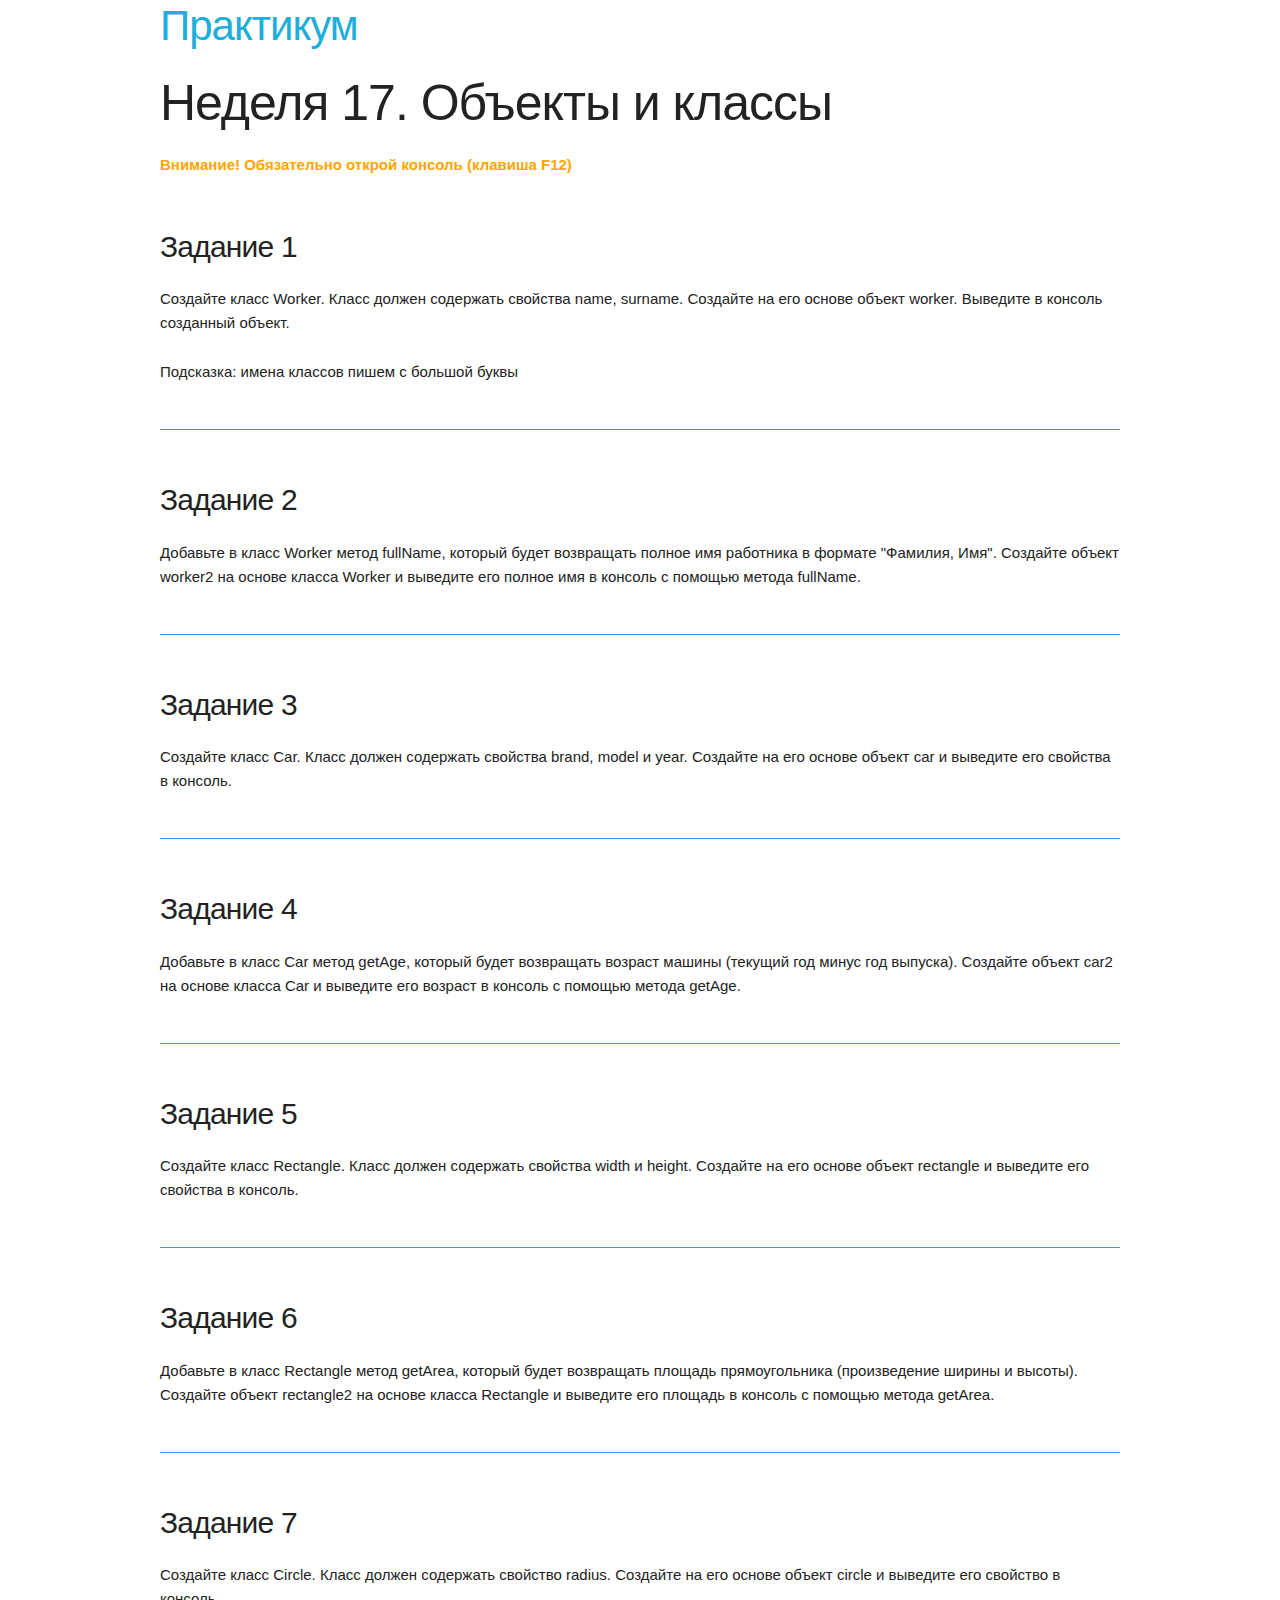
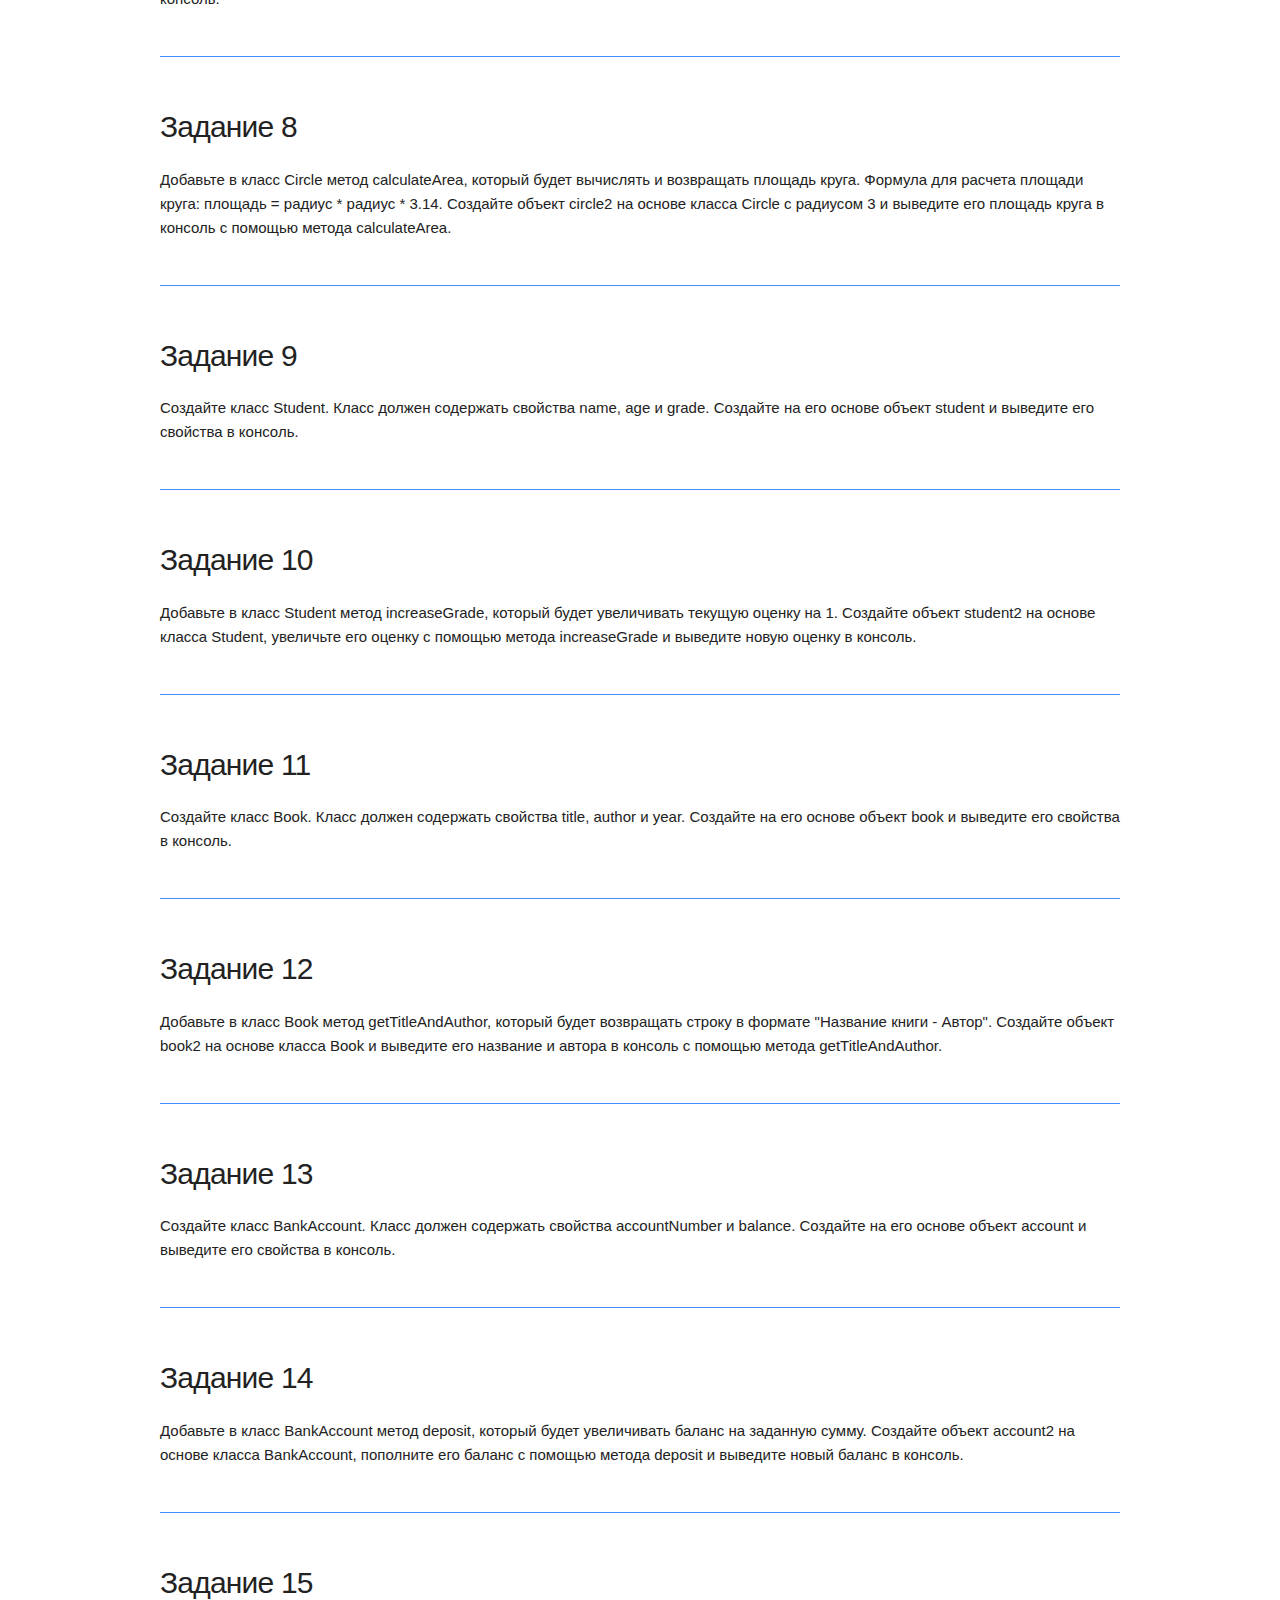
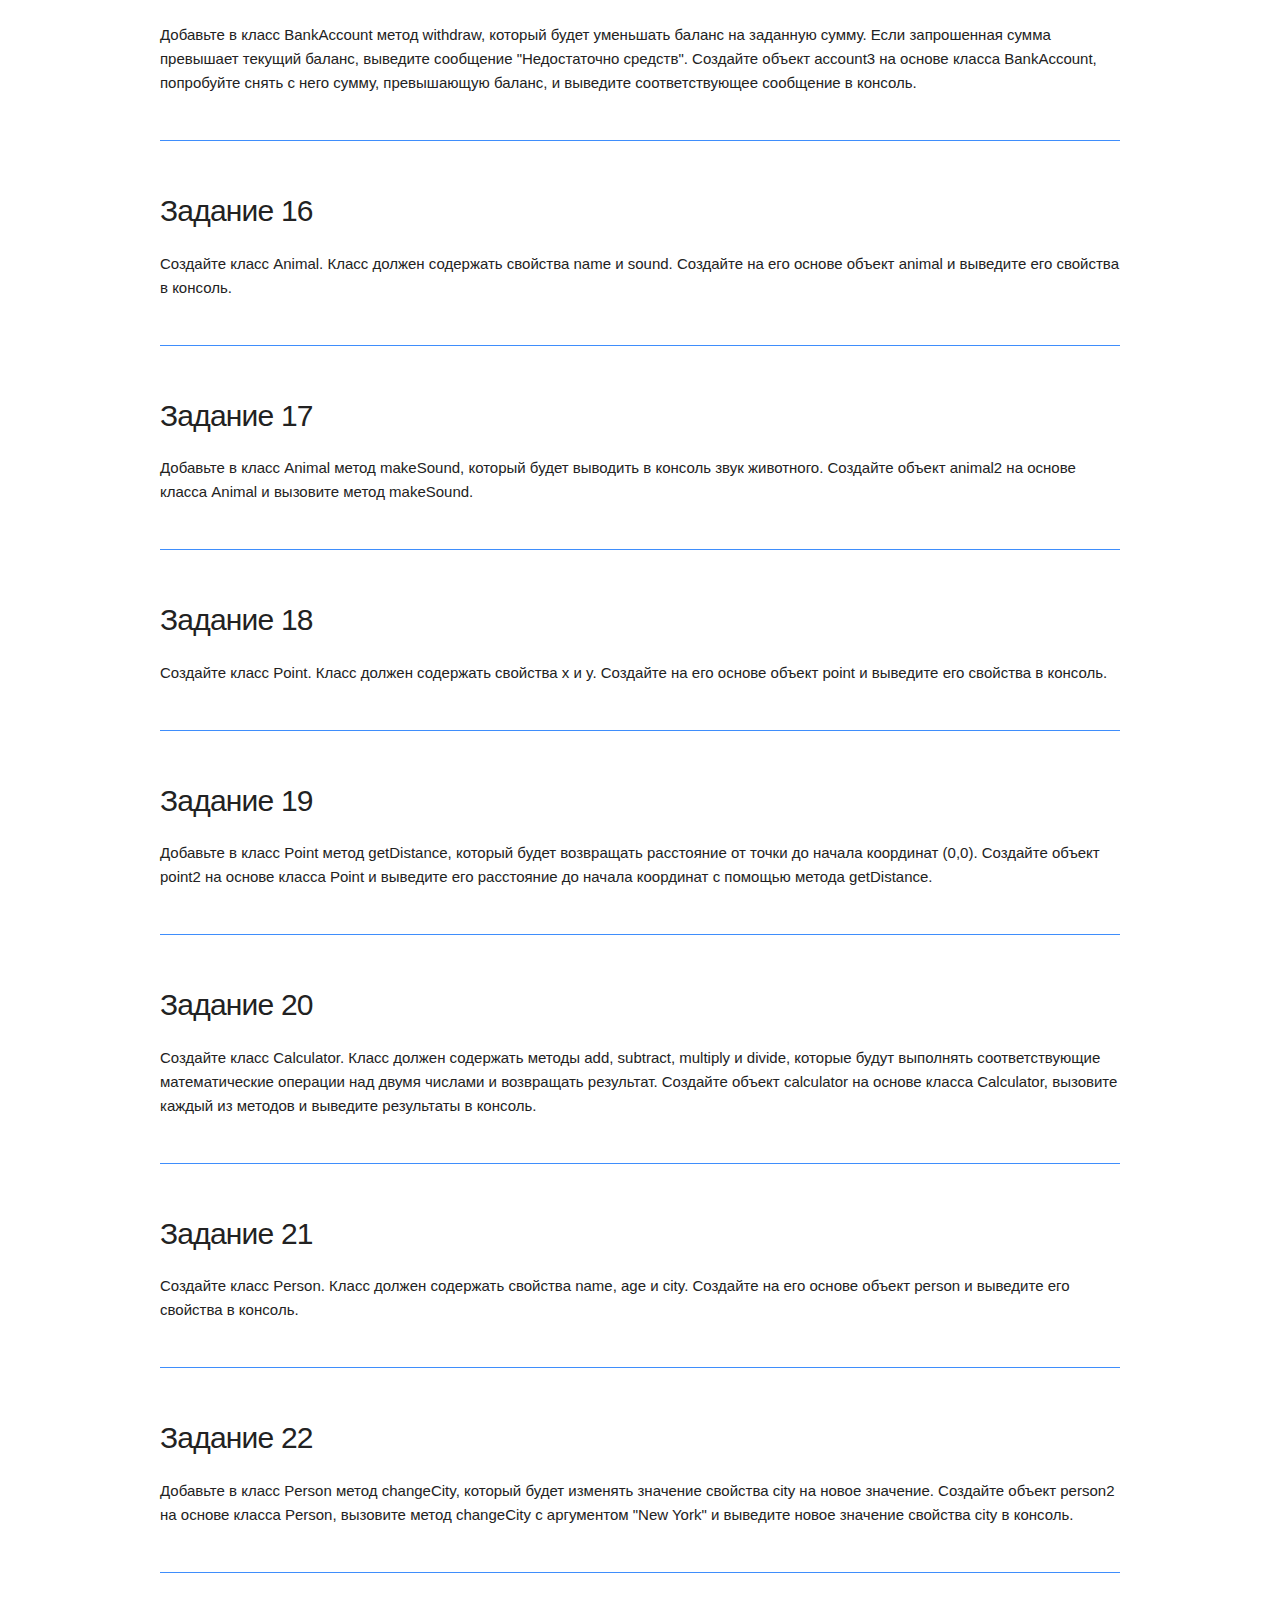
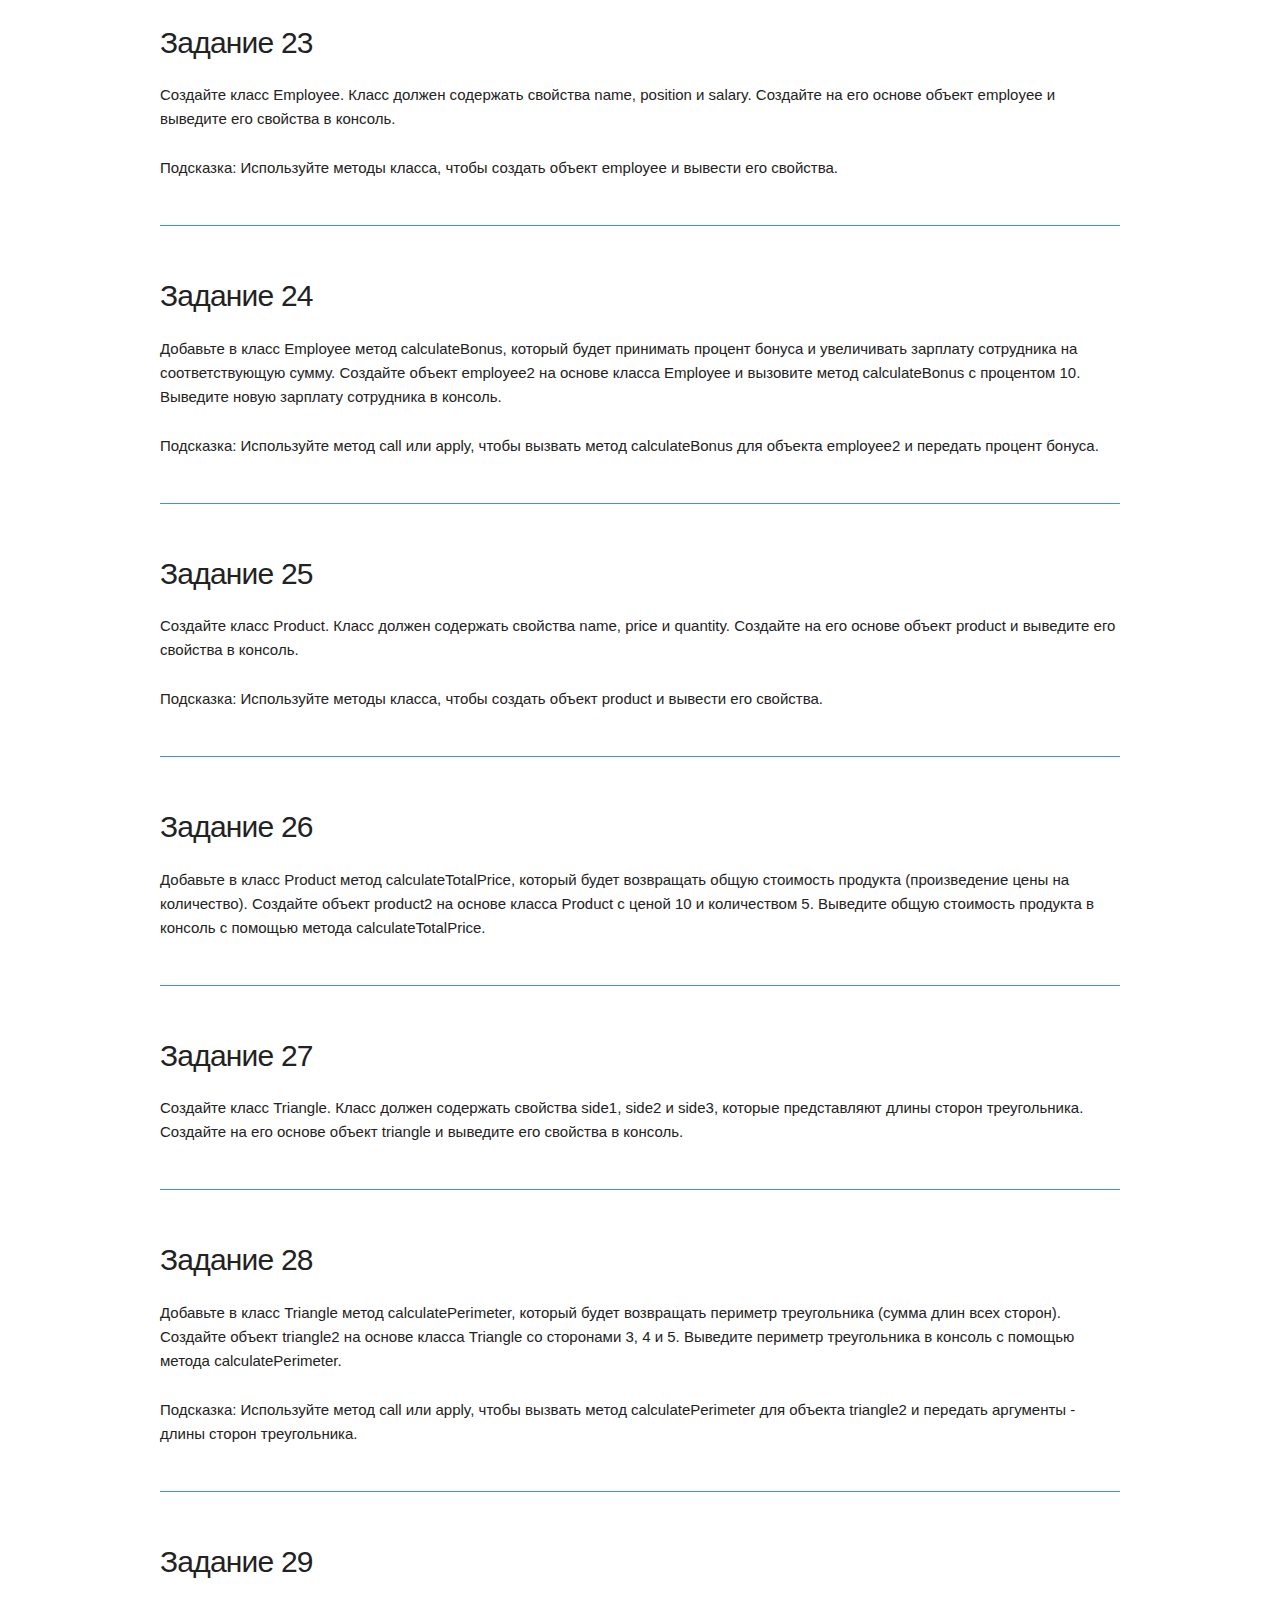
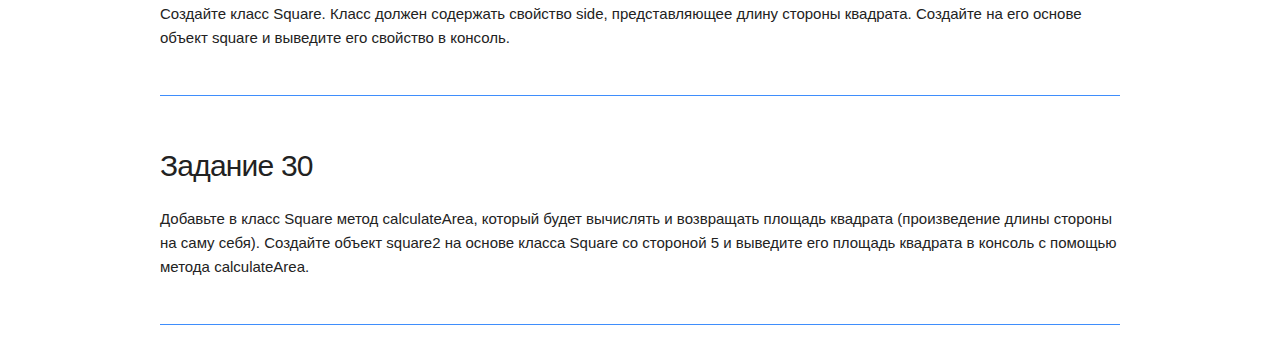
<file: part1-practicum/index.html>
<!DOCTYPE html>
<html lang="ru">
  <head>
    <meta charset="UTF-8" />
    <meta name="viewport" content="width=device-width, initial-scale=1.0" />
    <meta http-equiv="X-UA-Compatible" content="ie=edge" />
    <title>JS 2.0. Практикум.</title>
    <link rel="stylesheet" href="./styles/normalize.css" />
    <link rel="stylesheet" href="./styles/style.css" />
    <link rel="stylesheet" href="./styles/skeleton.css" />
  </head>

  <body>
    <div class="container">
      <h2><a>Практикум</a></h2>
      <h1>Неделя 17. Объекты и классы</h1>
      <p class="text-orange">
        <b>Внимание! Обязательно открой консоль (клавиша F12)</b>
      </p>

      <section>
        <h4>Задание 1</h4>
        <p>
          Создайте класс Worker. Класс должен содержать свойства name, surname.
          Создайте на его основе объект worker. Выведите в консоль созданный
          объект.
        </p>
        <p>Подсказка: имена классов пишем с большой буквы</p>
      </section>

      <section>
        <h4>Задание 2</h4>
        <p>
          Добавьте в класс Worker метод fullName, который будет возвращать
          полное имя работника в формате "Фамилия, Имя". Создайте объект worker2
          на основе класса Worker и выведите его полное имя в консоль с помощью
          метода fullName.
        </p>
      </section>

      <section>
        <h4>Задание 3</h4>
        <p>
          Создайте класс Car. Класс должен содержать свойства brand, model и
          year. Создайте на его основе объект car и выведите его свойства в
          консоль.
        </p>
      </section>

      <section>
        <h4>Задание 4</h4>
        <p>
          Добавьте в класс Car метод getAge, который будет возвращать возраст
          машины (текущий год минус год выпуска). Создайте объект car2 на основе
          класса Car и выведите его возраст в консоль с помощью метода getAge.
        </p>
      </section>

      <section>
        <h4>Задание 5</h4>
        <p>
          Создайте класс Rectangle. Класс должен содержать свойства width и
          height. Создайте на его основе объект rectangle и выведите его
          свойства в консоль.
        </p>
      </section>

      <section>
        <h4>Задание 6</h4>
        <p>
          Добавьте в класс Rectangle метод getArea, который будет возвращать
          площадь прямоугольника (произведение ширины и высоты). Создайте объект
          rectangle2 на основе класса Rectangle и выведите его площадь в консоль
          с помощью метода getArea.
        </p>
      </section>

      <section>
        <h4>Задание 7</h4>
        <p>
          Создайте класс Circle. Класс должен содержать свойство radius.
          Создайте на его основе объект circle и выведите его свойство в
          консоль.
        </p>
      </section>

      <section>
        <h4>Задание 8</h4>
        <p>
          Добавьте в класс Circle метод calculateArea, который будет вычислять и
          возвращать площадь круга. Формула для расчета площади круга: площадь =
          радиус * радиус * 3.14. Создайте объект circle2 на основе класса
          Circle с радиусом 3 и выведите его площадь круга в консоль с помощью
          метода calculateArea.
        </p>
      </section>

      <section>
        <h4>Задание 9</h4>
        <p>
          Создайте класс Student. Класс должен содержать свойства name, age и
          grade. Создайте на его основе объект student и выведите его свойства в
          консоль.
        </p>
      </section>

      <section>
        <h4>Задание 10</h4>
        <p>
          Добавьте в класс Student метод increaseGrade, который будет
          увеличивать текущую оценку на 1. Создайте объект student2 на основе
          класса Student, увеличьте его оценку с помощью метода increaseGrade и
          выведите новую оценку в консоль.
        </p>
      </section>

      <section>
        <h4>Задание 11</h4>
        <p>
          Создайте класс Book. Класс должен содержать свойства title, author и
          year. Создайте на его основе объект book и выведите его свойства в
          консоль.
        </p>
      </section>

      <section>
        <h4>Задание 12</h4>
        <p>
          Добавьте в класс Book метод getTitleAndAuthor, который будет
          возвращать строку в формате "Название книги - Автор". Создайте объект
          book2 на основе класса Book и выведите его название и автора в консоль
          с помощью метода getTitleAndAuthor.
        </p>
      </section>

      <section>
        <h4>Задание 13</h4>
        <p>
          Создайте класс BankAccount. Класс должен содержать свойства
          accountNumber и balance. Создайте на его основе объект account и
          выведите его свойства в консоль.
        </p>
      </section>

      <section>
        <h4>Задание 14</h4>
        <p>
          Добавьте в класс BankAccount метод deposit, который будет увеличивать
          баланс на заданную сумму. Создайте объект account2 на основе класса
          BankAccount, пополните его баланс с помощью метода deposit и выведите
          новый баланс в консоль.
        </p>
      </section>

      <section>
        <h4>Задание 15</h4>
        <p>
          Добавьте в класс BankAccount метод withdraw, который будет уменьшать
          баланс на заданную сумму. Если запрошенная сумма превышает текущий
          баланс, выведите сообщение "Недостаточно средств". Создайте объект
          account3 на основе класса BankAccount, попробуйте снять с него сумму,
          превышающую баланс, и выведите соответствующее сообщение в консоль.
        </p>
      </section>

      <section>
        <h4>Задание 16</h4>
        <p>
          Создайте класс Animal. Класс должен содержать свойства name и sound.
          Создайте на его основе объект animal и выведите его свойства в
          консоль.
        </p>
      </section>

      <section>
        <h4>Задание 17</h4>
        <p>
          Добавьте в класс Animal метод makeSound, который будет выводить в
          консоль звук животного. Создайте объект animal2 на основе класса
          Animal и вызовите метод makeSound.
        </p>
      </section>

      <section>
        <h4>Задание 18</h4>
        <p>
          Создайте класс Point. Класс должен содержать свойства x и y. Создайте
          на его основе объект point и выведите его свойства в консоль.
        </p>
      </section>

      <section>
        <h4>Задание 19</h4>
        <p>
          Добавьте в класс Point метод getDistance, который будет возвращать
          расстояние от точки до начала координат (0,0). Создайте объект point2
          на основе класса Point и выведите его расстояние до начала координат с
          помощью метода getDistance.
        </p>
      </section>

      <section>
        <h4>Задание 20</h4>
        <p>
          Создайте класс Calculator. Класс должен содержать методы add,
          subtract, multiply и divide, которые будут выполнять соответствующие
          математические операции над двумя числами и возвращать результат.
          Создайте объект calculator на основе класса Calculator, вызовите
          каждый из методов и выведите результаты в консоль.
        </p>
      </section>

      <section>
        <h4>Задание 21</h4>
        <p>
          Создайте класс Person. Класс должен содержать свойства name, age и
          city. Создайте на его основе объект person и выведите его свойства в
          консоль.
        </p>
      </section>

      <section>
        <h4>Задание 22</h4>
        <p>
          Добавьте в класс Person метод changeCity, который будет изменять
          значение свойства city на новое значение. Создайте объект person2 на
          основе класса Person, вызовите метод changeCity с аргументом "New
          York" и выведите новое значение свойства city в консоль.
        </p>
      </section>

      <section>
        <h4>Задание 23</h4>
        <p>
          Создайте класс Employee. Класс должен содержать свойства name,
          position и salary. Создайте на его основе объект employee и выведите
          его свойства в консоль.
        </p>
        <p>
          Подсказка: Используйте методы класса, чтобы создать объект employee и
          вывести его свойства.
        </p>
      </section>

      <section>
        <h4>Задание 24</h4>
        <p>
          Добавьте в класс Employee метод calculateBonus, который будет
          принимать процент бонуса и увеличивать зарплату сотрудника на
          соответствующую сумму. Создайте объект employee2 на основе класса
          Employee и вызовите метод calculateBonus с процентом 10. Выведите
          новую зарплату сотрудника в консоль.
        </p>
        <p>
          Подсказка: Используйте метод call или apply, чтобы вызвать метод
          calculateBonus для объекта employee2 и передать процент бонуса.
        </p>
      </section>

      <section>
        <h4>Задание 25</h4>
        <p>
          Создайте класс Product. Класс должен содержать свойства name, price и
          quantity. Создайте на его основе объект product и выведите его
          свойства в консоль.
        </p>
        <p>
          Подсказка: Используйте методы класса, чтобы создать объект product и
          вывести его свойства.
        </p>
      </section>

      <section>
        <h4>Задание 26</h4>
        <p>
          Добавьте в класс Product метод calculateTotalPrice, который будет
          возвращать общую стоимость продукта (произведение цены на количество).
          Создайте объект product2 на основе класса Product с ценой 10 и
          количеством 5. Выведите общую стоимость продукта в консоль с помощью
          метода calculateTotalPrice.
        </p>
      </section>

      <section>
        <h4>Задание 27</h4>
        <p>
          Создайте класс Triangle. Класс должен содержать свойства side1, side2
          и side3, которые представляют длины сторон треугольника. Создайте на
          его основе объект triangle и выведите его свойства в консоль.
        </p>
      </section>

      <section>
        <h4>Задание 28</h4>
        <p>
          Добавьте в класс Triangle метод calculatePerimeter, который будет
          возвращать периметр треугольника (сумма длин всех сторон). Создайте
          объект triangle2 на основе класса Triangle со сторонами 3, 4 и 5.
          Выведите периметр треугольника в консоль с помощью метода
          calculatePerimeter.
        </p>
        <p>
          Подсказка: Используйте метод call или apply, чтобы вызвать метод
          calculatePerimeter для объекта triangle2 и передать аргументы - длины
          сторон треугольника.
        </p>
      </section>

      <section>
        <h4>Задание 29</h4>
        <p>
          Создайте класс Square. Класс должен содержать свойство side,
          представляющее длину стороны квадрата. Создайте на его основе объект
          square и выведите его свойство в консоль.
        </p>
      </section>

      <section>
        <h4>Задание 30</h4>
        <p>
          Добавьте в класс Square метод calculateArea, который будет вычислять и
          возвращать площадь квадрата (произведение длины стороны на саму себя).
          Создайте объект square2 на основе класса Square со стороной 5 и
          выведите его площадь квадрата в консоль с помощью метода
          calculateArea.
        </p>
      </section>
    </div>

    <script src="index.js"></script>
  </body>
</html>
</file>
<file: part1-practicum/styles/style.css>
body {
  font-size: 18px;
}

h1 {
  font-size: 2.5rem;
}

h2 {
  font-size: 2.1rem;
}

h3 {
  font-size: 1.9rem;
}

h4 {
  font-size: 1.2rem;
  font-weight: bold;
}

h1.site-title {
  font-size: 1.5rem;
}
h2.site-title {
  font-size: 1.3rem;
}

section h3 {
  font-size: 1.1rem;
  text-transform: uppercase;
}

section {
  margin: 30px 0;
  padding: 20px 0;
  border-bottom: 1px solid #3f8efc;
}

.out-1,
.out-2,
.out-3,
.out-4,
.out-5,
.out-6,
.out-7,
.out-8,
.out-9,
.out-10,
.out-11,
.out-12,
.out-13,
.out-14,
.out-15,
.out-16,
.out-17,
.out-18,
.out-19,
.out-20,
.out-21,
.out-22,
.out-23,
.out-24,
.out-25,
.out-26,
.out-27,
.out-28,
.out-29,
.out-30 {
  background: #dcdcdc;
  padding: 10px;
}

.text-orange {
  color: orange;
}

.bg-orange {
  background: orange;
}

pre {
  background: #bfd8ff;
  padding: 10px;
}

pre,
blockquote,
dl,
figure,
table,
p,
ul,
ol,
form {
  margin-bottom: 1.5rem;
}

.cd {
  font-family: monospace;
  background: aliceblue;
  padding-left: 15px;
  border-left: 2px solid #33c3f0;
}

div.section {
  border-top: 1px solid #c0c0c0;
  border-bottom: 1px solid #c0c0c0;
  margin: 20px 0;
  padding: 20px 0;
}
</file>
<file: part1-practicum/styles/skeleton.css>
/*
* Skeleton V2.0.4
* Copyright 2014, Dave Gamache
* www.getskeleton.com
* Free to use under the MIT license.
* http://www.opensource.org/licenses/mit-license.php
* 12/29/2014
*/

/* Table of contents
––––––––––––––––––––––––––––––––––––––––––––––––––
- Grid
- Base Styles
- Typography
- Links
- Buttons
- Forms
- Lists
- Code
- Tables
- Spacing
- Utilities
- Clearing
- Media Queries
*/

/* Grid
–––––––––––––––––––––––––––––––––––––––––––––––––– */
.container {
  position: relative;
  width: 100%;
  max-width: 960px;
  margin: 0 auto;
  padding: 0 20px;
  box-sizing: border-box;
}
.column,
.columns {
  width: 100%;
  float: left;
  box-sizing: border-box;
}

/* For devices larger than 400px */
@media (min-width: 400px) {
  .container {
    width: 85%;
    padding: 0;
  }
}

/* For devices larger than 550px */
@media (min-width: 550px) {
  .container {
    width: 80%;
  }
  .column,
  .columns {
    margin-left: 4%;
  }
  .column:first-child,
  .columns:first-child {
    margin-left: 0;
  }

  .one.column,
  .one.columns {
    width: 4.66666666667%;
  }
  .two.columns {
    width: 13.3333333333%;
  }
  .three.columns {
    width: 22%;
  }
  .four.columns {
    width: 30.6666666667%;
  }
  .five.columns {
    width: 39.3333333333%;
  }
  .six.columns {
    width: 48%;
  }
  .seven.columns {
    width: 56.6666666667%;
  }
  .eight.columns {
    width: 65.3333333333%;
  }
  .nine.columns {
    width: 74%;
  }
  .ten.columns {
    width: 82.6666666667%;
  }
  .eleven.columns {
    width: 91.3333333333%;
  }
  .twelve.columns {
    width: 100%;
    margin-left: 0;
  }

  .one-third.column {
    width: 30.6666666667%;
  }
  .two-thirds.column {
    width: 65.3333333333%;
  }

  .one-half.column {
    width: 48%;
  }

  /* Offsets */
  .offset-by-one.column,
  .offset-by-one.columns {
    margin-left: 8.66666666667%;
  }
  .offset-by-two.column,
  .offset-by-two.columns {
    margin-left: 17.3333333333%;
  }
  .offset-by-three.column,
  .offset-by-three.columns {
    margin-left: 26%;
  }
  .offset-by-four.column,
  .offset-by-four.columns {
    margin-left: 34.6666666667%;
  }
  .offset-by-five.column,
  .offset-by-five.columns {
    margin-left: 43.3333333333%;
  }
  .offset-by-six.column,
  .offset-by-six.columns {
    margin-left: 52%;
  }
  .offset-by-seven.column,
  .offset-by-seven.columns {
    margin-left: 60.6666666667%;
  }
  .offset-by-eight.column,
  .offset-by-eight.columns {
    margin-left: 69.3333333333%;
  }
  .offset-by-nine.column,
  .offset-by-nine.columns {
    margin-left: 78%;
  }
  .offset-by-ten.column,
  .offset-by-ten.columns {
    margin-left: 86.6666666667%;
  }
  .offset-by-eleven.column,
  .offset-by-eleven.columns {
    margin-left: 95.3333333333%;
  }

  .offset-by-one-third.column,
  .offset-by-one-third.columns {
    margin-left: 34.6666666667%;
  }
  .offset-by-two-thirds.column,
  .offset-by-two-thirds.columns {
    margin-left: 69.3333333333%;
  }

  .offset-by-one-half.column,
  .offset-by-one-half.columns {
    margin-left: 52%;
  }
}

/* Base Styles
  –––––––––––––––––––––––––––––––––––––––––––––––––– */
/* NOTE
  html is set to 62.5% so that all the REM measurements throughout Skeleton
  are based on 10px sizing. So basically 1.5rem = 15px :) */
html {
  font-size: 62.5%;
}
body {
  font-size: 1.5em; /* currently ems cause chrome bug misinterpreting rems on body element */
  line-height: 1.6;
  font-weight: 400;
  font-family: "Raleway", "HelveticaNeue", "Helvetica Neue", Helvetica, Arial,
    sans-serif;
  color: #222;
}

/* Typography
  –––––––––––––––––––––––––––––––––––––––––––––––––– */
h1,
h2,
h3,
h4,
h5,
h6 {
  margin-top: 0;
  margin-bottom: 2rem;
  font-weight: 300;
}
h1 {
  font-size: 4rem;
  line-height: 1.2;
  letter-spacing: -0.1rem;
}
h2 {
  font-size: 3.6rem;
  line-height: 1.25;
  letter-spacing: -0.1rem;
}
h3 {
  font-size: 3rem;
  line-height: 1.3;
  letter-spacing: -0.1rem;
}
h4 {
  font-size: 2.4rem;
  line-height: 1.35;
  letter-spacing: -0.08rem;
}
h5 {
  font-size: 1.8rem;
  line-height: 1.5;
  letter-spacing: -0.05rem;
}
h6 {
  font-size: 1.5rem;
  line-height: 1.6;
  letter-spacing: 0;
}

/* Larger than phablet */
@media (min-width: 550px) {
  h1 {
    font-size: 5rem;
  }
  h2 {
    font-size: 4.2rem;
  }
  h3 {
    font-size: 3.6rem;
  }
  h4 {
    font-size: 3rem;
  }
  h5 {
    font-size: 2.4rem;
  }
  h6 {
    font-size: 1.5rem;
  }
}

p {
  margin-top: 0;
}

/* Links
  –––––––––––––––––––––––––––––––––––––––––––––––––– */
a {
  color: #1eaedb;
}
a:hover {
  color: #0fa0ce;
}

/* Buttons
  –––––––––––––––––––––––––––––––––––––––––––––––––– */
.button,
button,
input[type="submit"],
input[type="reset"],
input[type="button"] {
  display: inline-block;
  height: 38px;
  padding: 0 30px;
  color: #555;
  text-align: center;
  font-size: 11px;
  font-weight: 600;
  line-height: 38px;
  letter-spacing: 0.1rem;
  text-transform: uppercase;
  text-decoration: none;
  white-space: nowrap;
  background-color: transparent;
  border-radius: 4px;
  border: 1px solid #bbb;
  cursor: pointer;
  box-sizing: border-box;
}
.button:hover,
button:hover,
input[type="submit"]:hover,
input[type="reset"]:hover,
input[type="button"]:hover,
.button:focus,
button:focus,
input[type="submit"]:focus,
input[type="reset"]:focus,
input[type="button"]:focus {
  color: #333;
  border-color: #888;
  outline: 0;
}
.button.button-primary,
button.button-primary,
input[type="submit"].button-primary,
input[type="reset"].button-primary,
input[type="button"].button-primary {
  color: #fff;
  background-color: #33c3f0;
  border-color: #33c3f0;
}
.button.button-primary:hover,
button.button-primary:hover,
input[type="submit"].button-primary:hover,
input[type="reset"].button-primary:hover,
input[type="button"].button-primary:hover,
.button.button-primary:focus,
button.button-primary:focus,
input[type="submit"].button-primary:focus,
input[type="reset"].button-primary:focus,
input[type="button"].button-primary:focus {
  color: #fff;
  background-color: #1eaedb;
  border-color: #1eaedb;
}

/* Forms
  –––––––––––––––––––––––––––––––––––––––––––––––––– */
input[type="email"],
input[type="number"],
input[type="search"],
input[type="text"],
input[type="tel"],
input[type="url"],
input[type="password"],
textarea,
select {
  height: 38px;
  padding: 6px 10px; /* The 6px vertically centers text on FF, ignored by Webkit */
  background-color: #fff;
  border: 1px solid #d1d1d1;
  border-radius: 4px;
  box-shadow: none;
  box-sizing: border-box;
}
/* Removes awkward default styles on some inputs for iOS */
input[type="email"],
input[type="number"],
input[type="search"],
input[type="text"],
input[type="tel"],
input[type="url"],
input[type="password"],
textarea {
  -webkit-appearance: none;
  -moz-appearance: none;
  appearance: none;
}
textarea {
  min-height: 65px;
  padding-top: 6px;
  padding-bottom: 6px;
}
input[type="email"]:focus,
input[type="number"]:focus,
input[type="search"]:focus,
input[type="text"]:focus,
input[type="tel"]:focus,
input[type="url"]:focus,
input[type="password"]:focus,
textarea:focus,
select:focus {
  border: 1px solid #33c3f0;
  outline: 0;
}
label,
legend {
  display: block;
  margin-bottom: 0.5rem;
  font-weight: 600;
}
fieldset {
  padding: 0;
  border-width: 0;
}
input[type="checkbox"],
input[type="radio"] {
  display: inline;
}
label > .label-body {
  display: inline-block;
  margin-left: 0.5rem;
  font-weight: normal;
}

/* Lists
  –––––––––––––––––––––––––––––––––––––––––––––––––– */
ul {
  list-style: circle inside;
}
ol {
  list-style: decimal inside;
}
ol,
ul {
  padding-left: 0;
  margin-top: 0;
}
ul ul,
ul ol,
ol ol,
ol ul {
  margin: 1.5rem 0 1.5rem 3rem;
  font-size: 90%;
}
li {
  margin-bottom: 1rem;
}

/* Code
  –––––––––––––––––––––––––––––––––––––––––––––––––– */
code {
  padding: 0.2rem 0.5rem;
  margin: 0 0.2rem;
  font-size: 90%;
  white-space: nowrap;
  background: #f1f1f1;
  border: 1px solid #e1e1e1;
  border-radius: 4px;
}
pre > code {
  display: block;
  padding: 1rem 1.5rem;
  white-space: pre;
}

/* Tables
  –––––––––––––––––––––––––––––––––––––––––––––––––– */
th,
td {
  padding: 12px 15px;
  text-align: left;
  border-bottom: 1px solid #e1e1e1;
}
th:first-child,
td:first-child {
  padding-left: 0;
}
th:last-child,
td:last-child {
  padding-right: 0;
}

/* Spacing
  –––––––––––––––––––––––––––––––––––––––––––––––––– */
button,
.button {
  margin-bottom: 1rem;
}
input,
textarea,
select,
fieldset {
  margin-bottom: 1.5rem;
}
pre,
blockquote,
dl,
figure,
table,
p,
ul,
ol,
form {
  margin-bottom: 2.5rem;
}

/* Utilities
  –––––––––––––––––––––––––––––––––––––––––––––––––– */
.u-full-width {
  width: 100%;
  box-sizing: border-box;
}
.u-max-full-width {
  max-width: 100%;
  box-sizing: border-box;
}
.u-pull-right {
  float: right;
}
.u-pull-left {
  float: left;
}

/* Misc
  –––––––––––––––––––––––––––––––––––––––––––––––––– */
hr {
  margin-top: 3rem;
  margin-bottom: 3.5rem;
  border-width: 0;
  border-top: 1px solid #e1e1e1;
}

/* Clearing
  –––––––––––––––––––––––––––––––––––––––––––––––––– */

/* Self Clearing Goodness */
.container:after,
.row:after,
.u-cf {
  content: "";
  display: table;
  clear: both;
}

/* Media Queries
  –––––––––––––––––––––––––––––––––––––––––––––––––– */
/*
  Note: The best way to structure the use of media queries is to create the queries
  near the relevant code. For example, if you wanted to change the styles for buttons
  on small devices, paste the mobile query code up in the buttons section and style it
  there.
  */

/* Larger than mobile */
@media (min-width: 400px) {
}

/* Larger than phablet (also point when grid becomes active) */
@media (min-width: 550px) {
}

/* Larger than tablet */
@media (min-width: 750px) {
}

/* Larger than desktop */
@media (min-width: 1000px) {
}

/* Larger than Desktop HD */
@media (min-width: 1200px) {
}
</file>
